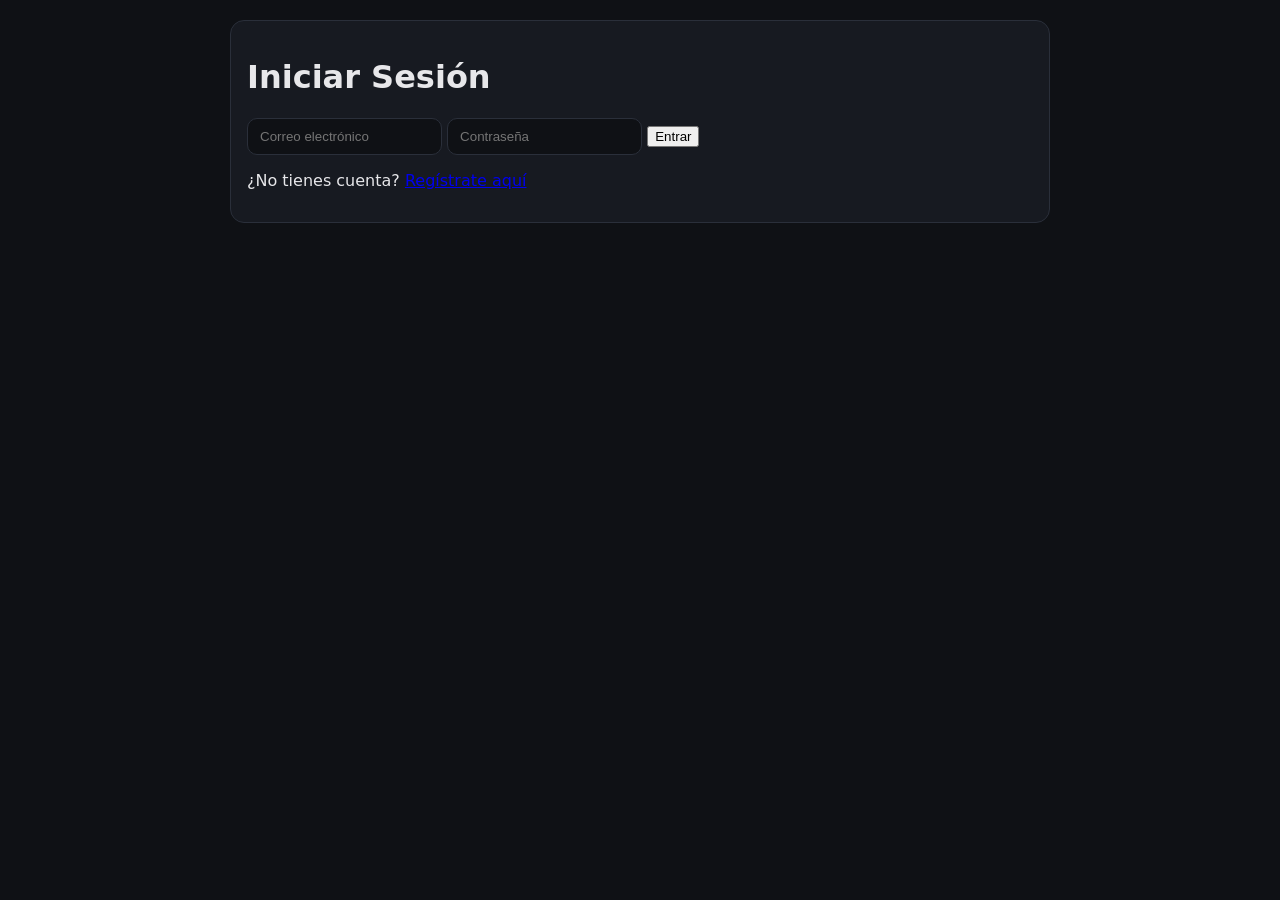
<file: src/home.html>
<!doctype html>
<html lang="es">
<head>
  <meta charset="utf-8" />
  <meta name="viewport" content="width=device-width,initial-scale=1" />
  <title>Home | Perfil</title>
  <link rel="stylesheet" href="./css/styles.css" />
</head>
<body>
  <header class="topbar">
    <h1>Home</h1>
    <nav class="nav">
      <a href="./home.html" class="active">Perfil</a>
      <a href="./update.html">Actualizar Datos</a>
      <a href="./mascotas.html">Explorar Mascotas</a>
      <a href="./publish_mascot.html">Dar en Adopción</a>
      <a href="./solicitudes.html">Solicitudes</a>
      <button id="btnLogout" class="btn btn-secondary">Logout</button>
    </nav>
  </header>

  <main class="container">
    <section class="card">
      <h2>Mi perfil</h2>
      <p class="muted" id="status">Cargando…</p>

      <div id="profile" class="profile hidden">
        <div class="row"><span class="label">ID</span><span id="p_id"></span></div>
        <div class="row"><span class="label">Nombre</span><span id="p_nombre"></span></div>
        <div class="row"><span class="label">Email</span><span id="p_email"></span></div>
        <div class="row"><span class="label">Código Postal</span><span id="p_cp"></span></div>
      </div>

      <div class="actions">
        <a class="btn btn-primary" href="./update.html">Editar información</a>
      </div>

      <pre id="debug" class="hidden"></pre>
    </section>
  </main>

  <script type="module" src="./js/home.js"></script>
</body>
</html>
</file>
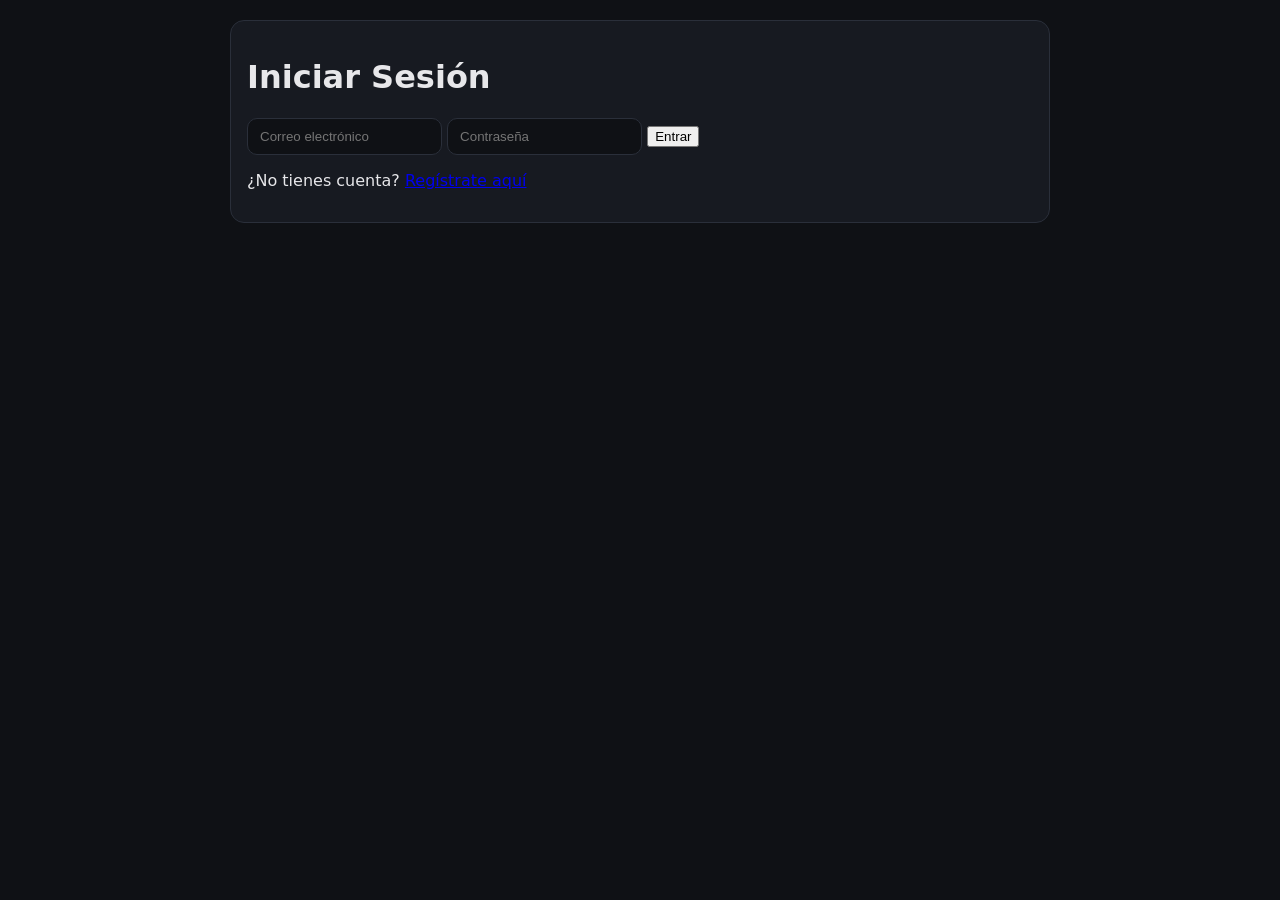
<file: src/login.html>
<!DOCTYPE html>
<html lang="es">
<head>
    <meta charset="UTF-8">
    <meta name="viewport" content="width=device-width, initial-scale=1.0">
    <title>Iniciar Sesión | Perfil</title>
    <link rel="stylesheet" href="./css/styles.css" />
</head>
<body>
    <main class="container">
        <div class="card">
            <h1>Iniciar Sesión</h1>
            <input type="email" id="login-email" placeholder="Correo electrónico">
            <input type="password" id="login-pass" placeholder="Contraseña">
            <button id="btn-login">Entrar</button>
            <p class="error" id="login-error"></p>
            <p>¿No tienes cuenta? <a href="register.html">Regístrate aquí</a></p>
        </div>
    </main>
    <script type="module" src="./js/login.js"></script>
</body>
</html>
</file>
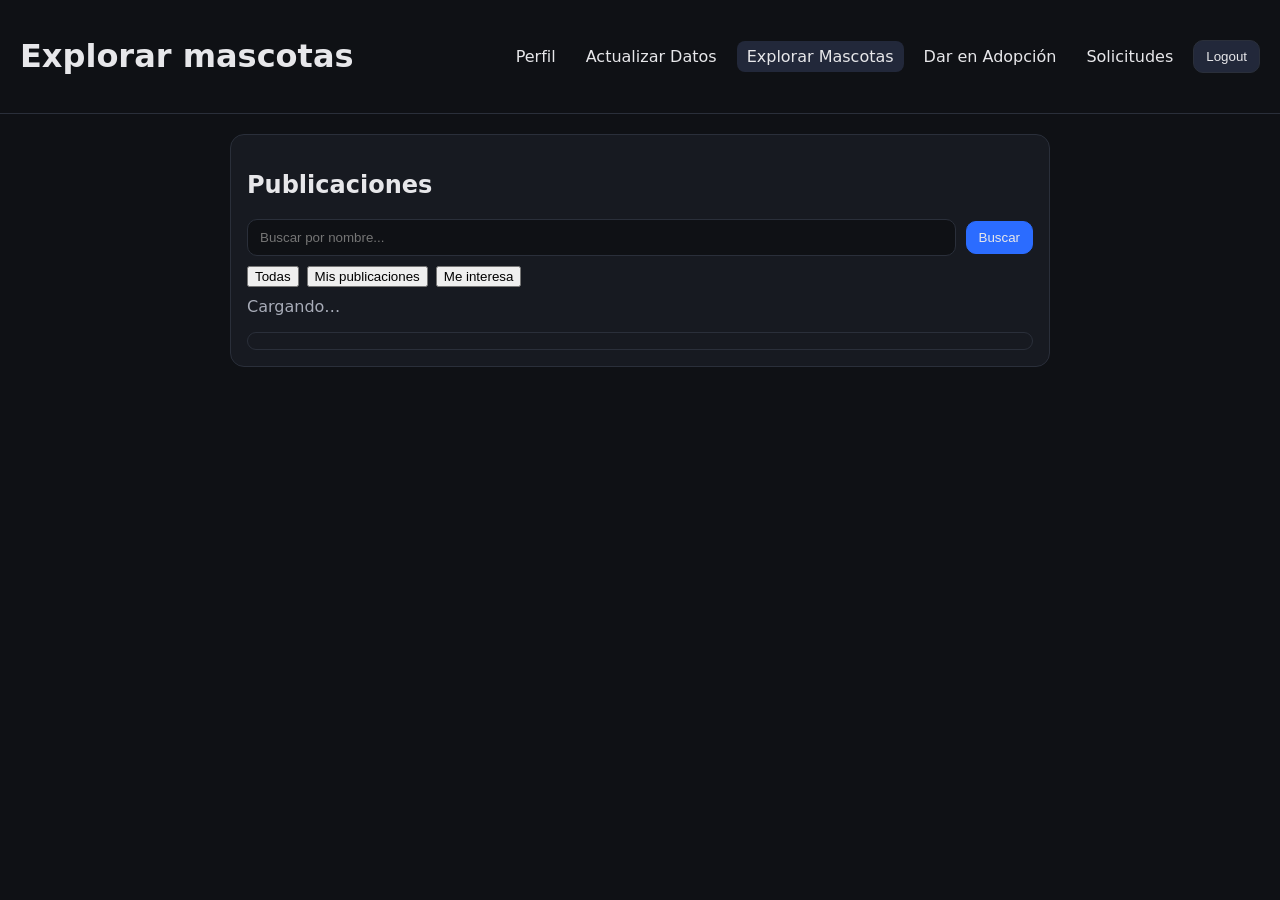
<file: src/mascotas.html>
<!doctype html>
<html lang="es">
<head>
  <meta charset="UTF-8" />
  <meta name="viewport" content="width=device-width,initial-scale=1" />
  <title>Buscador de adopciones</title>

  <link rel="stylesheet" href="./css/styles.css" />
</head>
<body>
  <header class="topbar">
    <h1>Explorar mascotas</h1>
    <nav class="nav">
      <a href="./home.html">Perfil</a>
      <a href="./update.html">Actualizar Datos</a>
      <a href="./mascotas.html" class="active">Explorar Mascotas</a>
      <a href="./publish_mascot.html">Dar en Adopción</a>
      <a href="./solicitudes.html">Solicitudes</a>
      <button id="btnLogout" class="btn btn-secondary">Logout</button>
    </nav>
  </header>

  <main class="container">
    <section class="card">
      <h2>Publicaciones</h2>

      <div style="display:flex; gap:10px; align-items:center; margin:10px 0;">
        <input id="q" type="text" placeholder="Buscar por nombre..." style="flex:1;" />
        <button id="btnBuscar" class="btn btn-primary">Buscar</button>
      </div>

      <div style="display:flex; gap:8px; margin:10px 0; flex-wrap:wrap;">
        <button class="tab active" data-tab="todas">Todas</button>
        <button class="tab" data-tab="mias">Mis publicaciones</button>
        <button class="tab" data-tab="interes">Me interesa</button>
      </div>

      <p class="muted" id="status">Cargando…</p>

      <!-- Lista con scroll -->
      <div id="list" style="display:grid; gap:12px; max-height:60vh; overflow:auto; padding:8px; border:1px solid #2a2f3a; border-radius:12px;"></div>

      <pre id="debug" class="hidden" style="margin-top:10px;"></pre>
    </section>
  </main>

  <script type="module" src="./js/mascotas.js"></script>
</body>
</html>
</file>
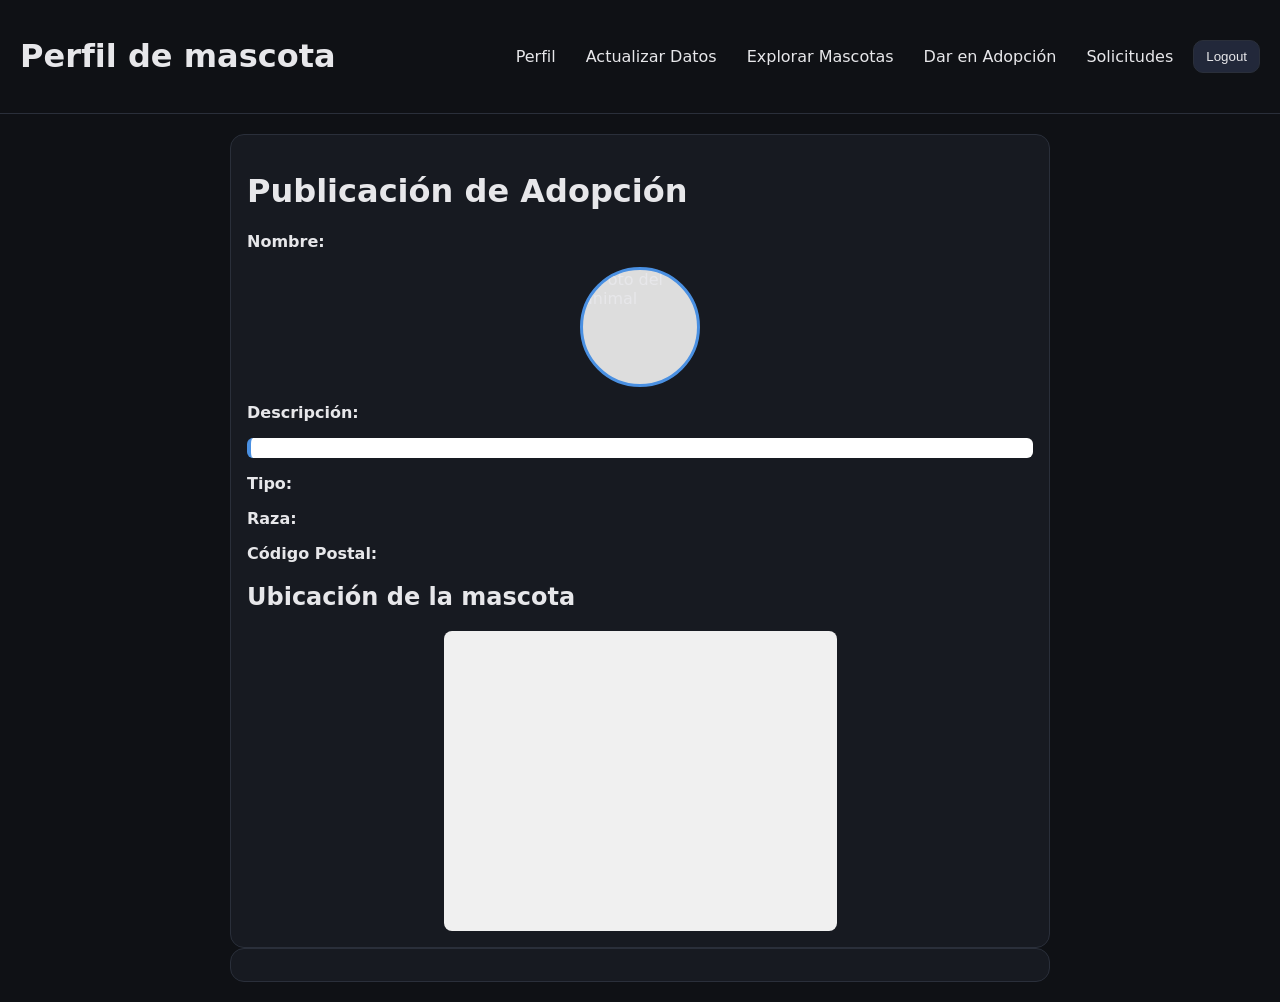
<file: src/publication_view.html>
<!DOCTYPE html>
<html lang="es">
<head>
    <meta charset="UTF-8">
    <meta name="viewport" content="width=device-width, initial-scale=1.0">
    <title>Iniciar Sesión | Perfil</title>
    <link rel="stylesheet" href="./css/styles.css" />
</head>
<body>
    <header class="topbar">
        <h1>Perfil de mascota</h1>
        <nav class="nav">
            <a href="./home.html">Perfil</a>
            <a href="./update.html">Actualizar Datos</a>
            <a href="./mascotas.html">Explorar Mascotas</a>
            <a href="./publish_mascot.html">Dar en Adopción</a>
            <a href="./solicitudes.html">Solicitudes</a>
            <button id="btnLogout" class="btn btn-secondary">Logout</button>
        </nav>
    </header>
    <main class="container">
        <div class="card">
            <h1>Publicación de Adopción</h1>
            <p><strong>Nombre:</strong> <span id="mascot-name"></span></p>
            <div class="photo-container">
                <img id="mascot-photo" alt="Foto del animal">
            </div>
            <p><strong>Descripción:</strong></p>
            <div id="mascot-description"></div>
            <p><strong>Tipo:</strong> <span id="mascot-type"></span></p>
            <p><strong>Raza:</strong> <span id="mascot-breed"></span></p>
            <p><strong>Código Postal:</strong> <span id="mascot-zipcode"></span></p>
            <h2>Ubicación de la mascota</h2>
            <div class="map" id="map"></div>
        </div>
        <div class="card">
            <button id="btn-editar" class="hidden">Editar Publicación</button>
            <button id="btn-adoptar" class="hidden">Confirmar Adopción</button>
            <button id="btn-eliminacion" class="hidden">Eliminar Publicación</button>
        </div>
        <div id="popin-confirmacion" class="hidden">
            <div class="popin-contenido">
                <h3>¿Confirmar adopción?</h3>
                <button id="btn-confirm-adopt">Sí, confirmar</button>
                <button id="btn-cancel">Cancelar</button>
            </div>
        </div>
        <div id="popin-eliminacion" class="hidden">
            <div class="popin-contenido">
                <h3>¿Confirmar eliminación de publicación?</h3>
                <button id="btn-confirm-elim">Sí, eliminar</button>
                <button id="btn-cancel-elim">Cancelar</button>
            </div>
        </div>
    <script type="module" src="./js/display.js"></script>
    </main>
</body>
</html>
</file>
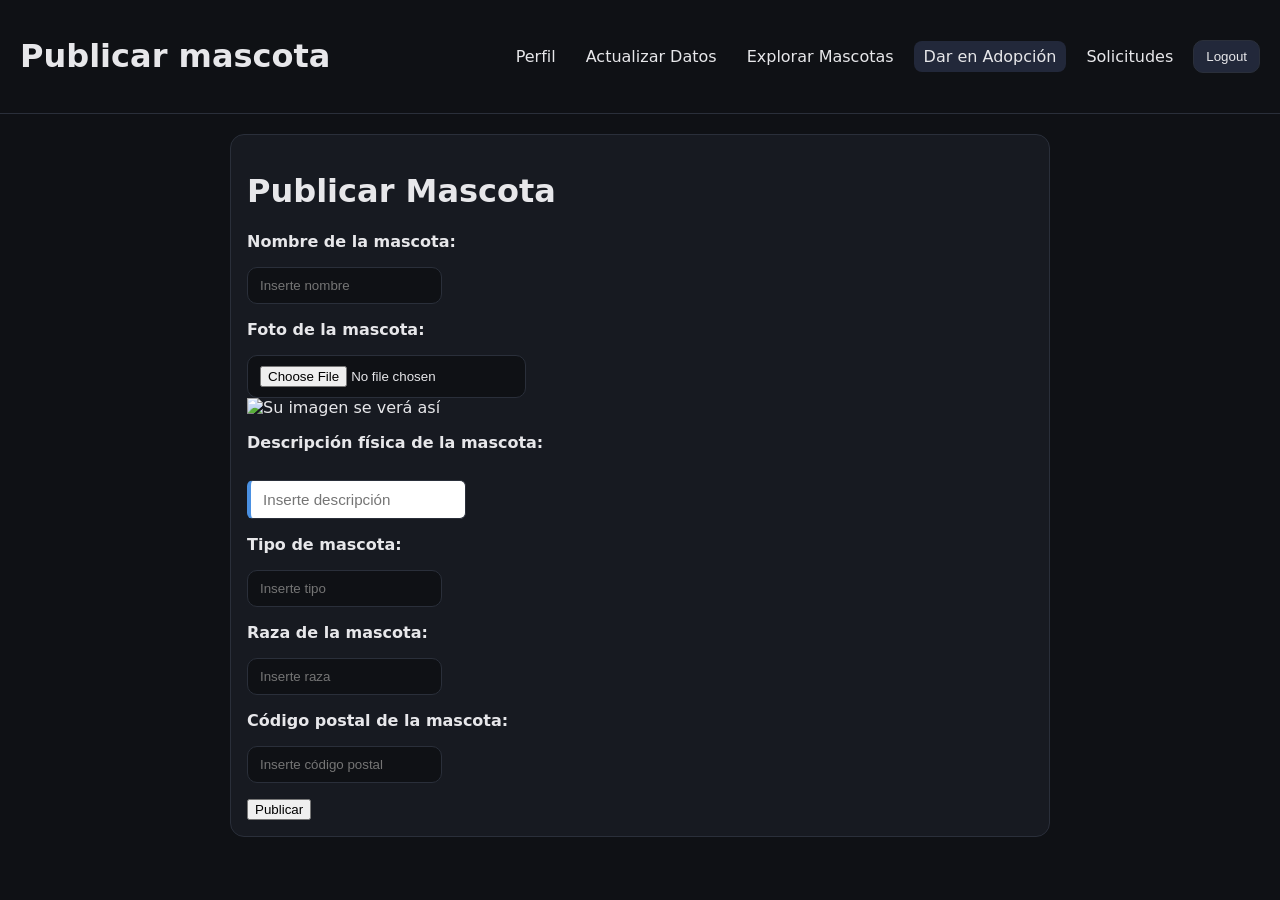
<file: src/publish_mascot.html>
<!DOCTYPE html>
<html lang="es">
<head>
    <meta charset="UTF-8">
    <meta name="viewport" content="width=device-width, initial-scale=1.0">
    <title>Iniciar Sesión | Perfil</title>
    <link rel="stylesheet" href="./css/styles.css" />
</head>
<body>
    <header class="topbar">
        <h1>Publicar mascota</h1>
        <nav class="nav">
            <a href="./home.html">Perfil</a>
            <a href="./update.html">Actualizar Datos</a>
            <a href="./mascotas.html">Explorar Mascotas</a>
            <a href="./publish_mascot.html" class="active">Dar en Adopción</a>
            <a href="./solicitudes.html">Solicitudes</a>
            <button id="btnLogout" class="btn btn-secondary">Logout</button>
        </nav>
    </header>
    <main class="container">
        <div class="card">
            <h1>Publicar Mascota</h1>
            <p><strong>Nombre de la mascota:</strong></p>
            <div>
            <input type="text" id="mascot-name" placeholder="Inserte nombre">
            </div>
            <p><strong>Foto de la mascota:</strong></p>
            <div>
            <input type="file" id="imageInput" accept="image/*">
            </div>
            <div>
            <img id="preview" alt="Su imagen se verá así">
            </div>
            <p><strong>Descripción física de la mascota:</strong></p>
            <div>
            <input type="text" id="mascot-description" placeholder="Inserte descripción">
            </div>
            <p><strong>Tipo de mascota:</strong></p>
            <div>
            <input type="text" id="mascot-type" placeholder="Inserte tipo">
            </div>
            <p><strong>Raza de la mascota:</strong></p>
            <div>
            <input type="text" id="mascot-breed" placeholder="Inserte raza">
            </div>
            <p><strong>Código postal de la mascota:</strong></p>
            <div>
            <input type="number" id="mascot-zipcode" placeholder="Inserte código postal">
            </div>
            <p id="reg-error" style="color: red;"></p>
            <div>
            <button id="btn-publish">Publicar</button>
            </div>
        </div>
    </main>
    <script type="module" src="./js/publish.js"></script>
</head>
</html>
</file>
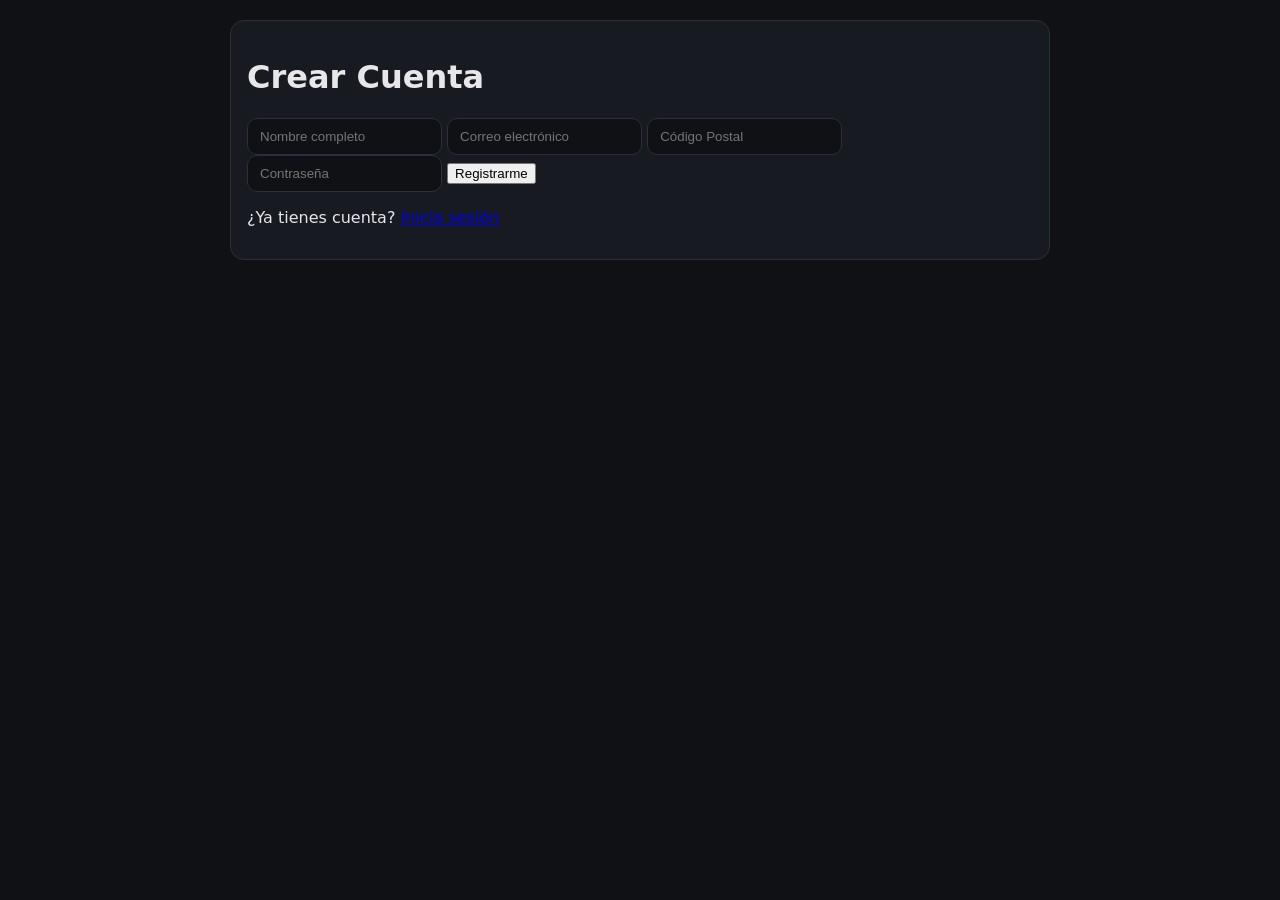
<file: src/register.html>
<!DOCTYPE html>
<html lang="es">
<head>
    <meta charset="UTF-8">
    <meta name="viewport" content="width=device-width, initial-scale=1.0">
    <title>Crear Cuenta | Perfil</title>
    <link rel="stylesheet" href="./css/styles.css" />
</head>
<body>
    <main class="container">
        <div class="card">
            <h1>Crear Cuenta</h1>
            <input type="text" id="reg-nombre" placeholder="Nombre completo">
            <input type="email" id="reg-email" placeholder="Correo electrónico">
            <input type="text" id="reg-cp" placeholder="Código Postal">
            <input type="password" id="reg-pass" placeholder="Contraseña">
            <button id="btn-register">Registrarme</button>
            <p class="error" id="reg-error"></p>
            <p>¿Ya tienes cuenta? <a href="login.html">Inicia sesión</a></p>
        </div>
    </main>
    <script type="module" src="./js/register.js"></script>
</body>
</html>
</file>
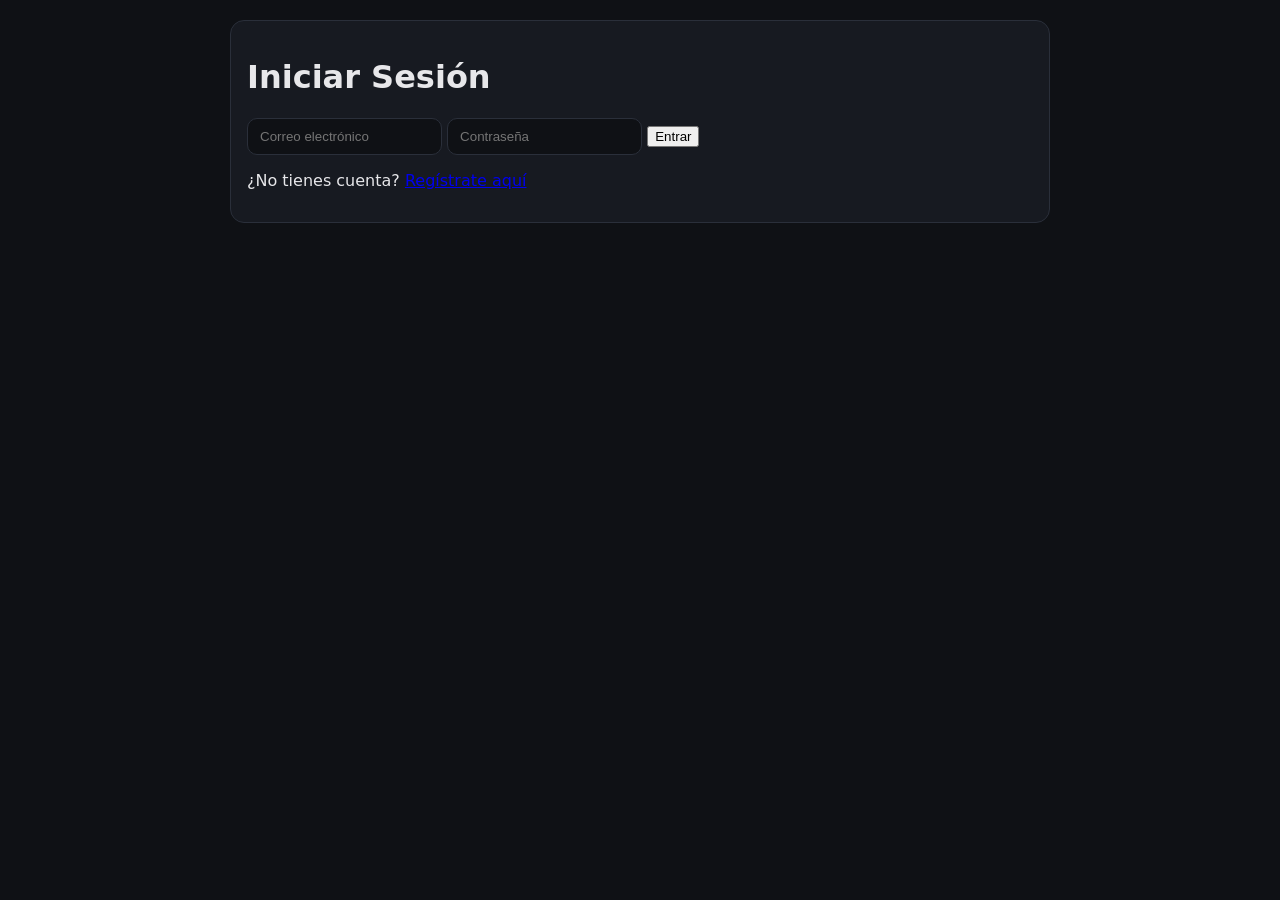
<file: src/solicitudes.html>
<!DOCTYPE html>
<html lang="es">
<head>
    <meta charset="UTF-8">
    <meta name="viewport" content="width=device-width, initial-scale=1.0">
    <title>Solicitudes de adopción | Equipo 7</title>
    <link rel="stylesheet" href="./css/styles.css">
</head>
<body>
<header class="topbar">
    <h1>Solicitudes de adopción</h1>
    <nav class="nav">
        <a href="./home.html">Perfil</a>
        <a href="./update.html">Actualizar Datos</a>
        <a href="./mascotas.html">Explorar Mascotas</a>
        <a href="./publish_mascot.html">Dar en Adopción</a>
        <a href="./solicitudes.html" class="active">Solicitudes</a>
        <button id="btnLogout" class="btn btn-secondary">Logout</button>
    </nav>
</header>

<main class="container" id="solicitudes-container">
    <h1 class="page-title">Interesados en mis mascotas</h1>

    <!-- Estado vacío: Cuando el usuario no tiene ninguna mascota publicada -->
    <div class="global-empty-state" id="global-empty-state" style="display: none;">
        <h2>Aún no has publicado ninguna mascota. </h2>
        <p>Cuando des en adopción a un animal, aquí podrás ver a las personas interesadas en darle un hogar.</p>
        <a href="./publish_mascot.html" class="btn-contactar">Publicar mi primera mascota</a>
    </div>

    <!-- Estado no vacío: Cuando el usuario tiene al menos una mascota publicada -->
    <div id="lista-solicitudes">
    </div>
</main>
<script type="module" src="./js/solicitudes.js"></script>
</body>
</html>
</file>
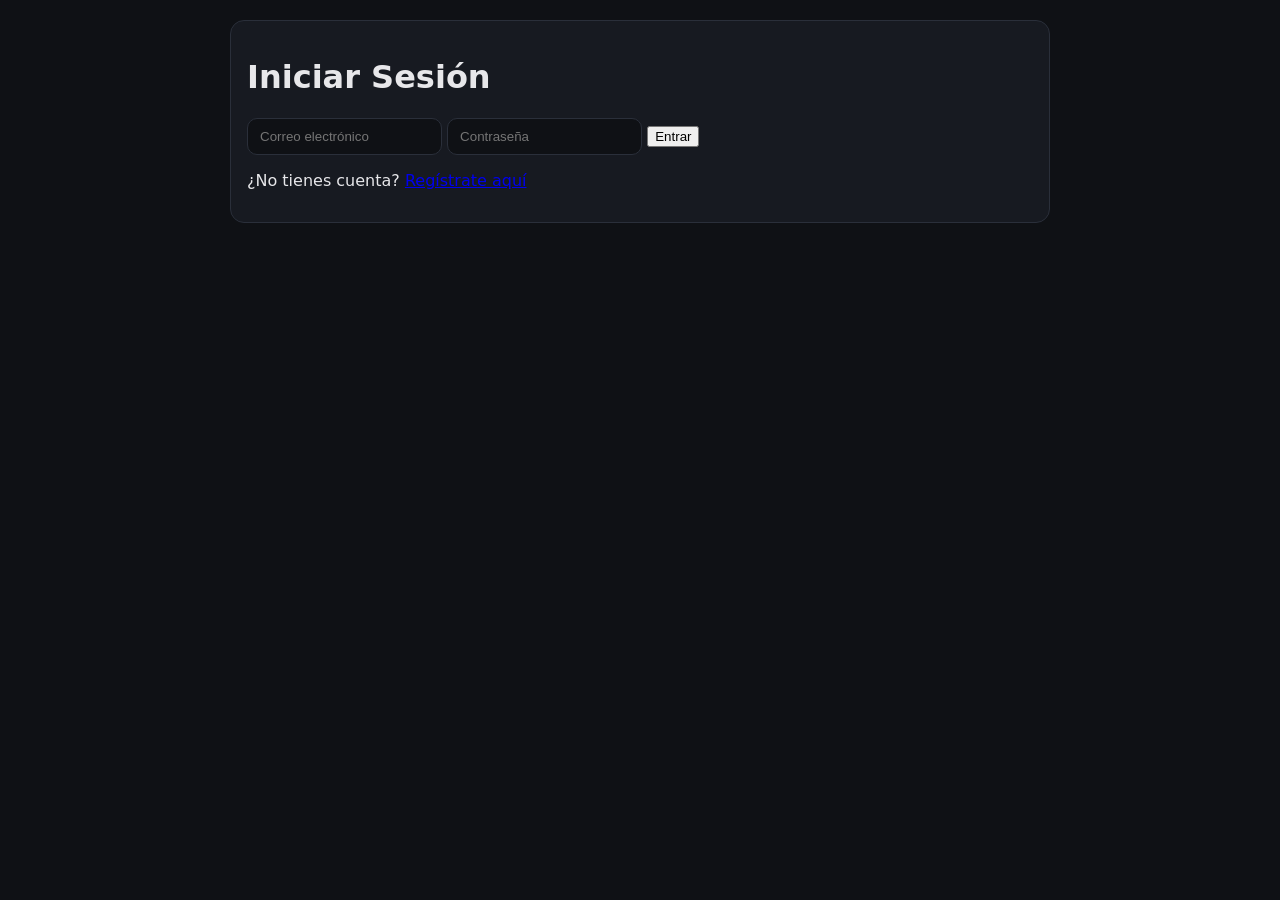
<file: src/update.html>
<!doctype html>
<html lang="es">
<head>
  <meta charset="utf-8" />
  <meta name="viewport" content="width=device-width,initial-scale=1" />
  <title>Actualizar | Perfil</title>
  <link rel="stylesheet" href="./css/styles.css" />
</head>
<body>
  <header class="topbar">
    <h1>Actualizar datos</h1>
    <nav class="nav">
      <a href="./home.html">Perfil</a>
      <a href="./update.html" class="active">Actualizar Datos</a>
      <a href="./mascotas.html">Explorar Mascotas</a>
      <a href="./publish_mascot.html">Dar en Adopción</a>
      <a href="./solicitudes.html">Solicitudes</a>
      <button id="btnLogout" class="btn btn-secondary">Logout</button>
    </nav>
  </header>

  <main class="container">
    <section class="card">
      <h2>Editar información</h2>
      <p class="muted" id="status">Cargando datos…</p>

      <form id="frm" class="form hidden">
        <label>
          Nombre
          <input id="nombre" name="nombre" required />
        </label>

        <label>
          Email
          <input id="email" name="email" type="email" required />
        </label>

        <label>
          Código Postal
          <input id="codigoPostal" name="codigoPostal" required />
        </label>

        <label>
          Password (opcional)
          <input id="password" name="password" type="password" autocomplete="new-password" />
        </label>

        <div class="actions">
          <button class="btn btn-primary" type="submit">Guardar</button>
          <button class="btn btn-secondary" type="button" id="btnCancel">Cancelar</button>
        </div>
      </form>

      <p id="msg" class="msg"></p>
      <pre id="debug" class="hidden"></pre>
    </section>
  </main>

  <script type="module" src="./js/update.js"></script>
</body>
</html>
</file>
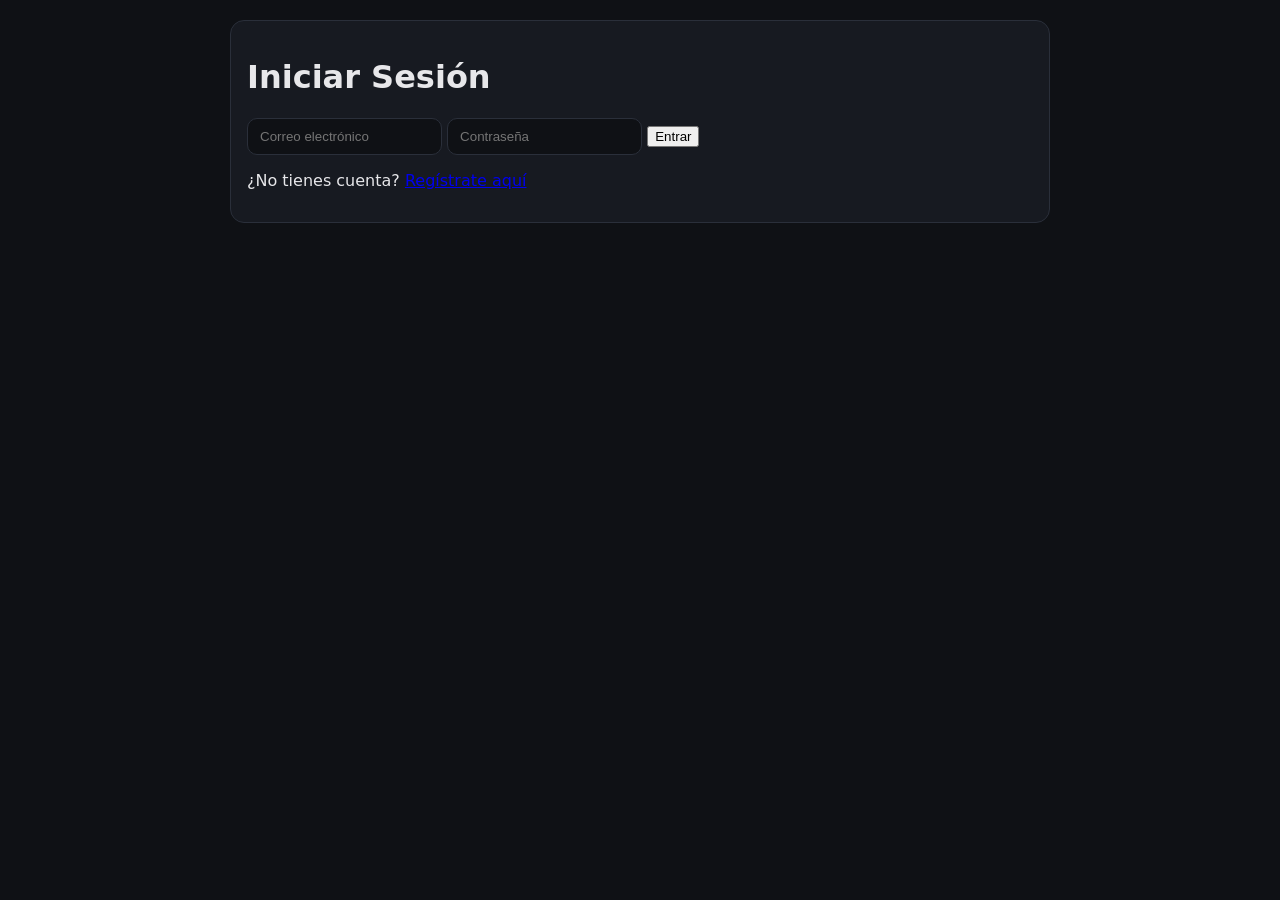
<file: src/update_mascot.html>
<!DOCTYPE html>
<html lang="es">
<head>
    <meta charset="UTF-8">
    <meta name="viewport" content="width=device-width, initial-scale=1.0">
    <title>Actualizar Publicación</title>
    <link rel="stylesheet" href="./css/styles.css" />
</head>
<body>
    <header class="topbar">
        <h1>Perfil de mascota</h1>
        <nav class="nav">
            <a href="./home.html">Perfil</a>
            <a href="./update.html">Actualizar Datos</a>
            <a href="./mascotas.html">Explorar Mascotas</a>
            <a href="./publish_mascot.html">Dar en Adopción</a>
            <a href="./solicitudes.html">Solicitudes</a>
            <button id="btnLogout" class="btn btn-secondary">Logout</button>
        </nav>
    </header>
    <main class="container">
        <section class="card">
            <h2>Editar publicación</h2>
            <p class="muted" id="status">Cargando datos…</p>
            <form id="frm" class="form hidden">
                <label>
                    Nombre
                    <input id="mascot-name" name="mascot-name" required />
                </label>
                <label>
                    Descripción
                    <input id="mascot-description" name="mascot-description" required />
                </label>
                <p><strong>Foto de la mascota:</strong></p>
                <div>
                    <input type="file" id="imageInput" accept="image/*">
                </div>
                <div>
                    <img id="preview" alt="Su imagen se verá así">
                </div>
                <label>
                    Tipo de la mascota
                    <input id="mascot-type" name="mascot-type" required />
                </label>
                <label>
                    Raza de la mascota
                    <input id="mascot-breed" name="mascot-breed" required />
                </label>
                <label>
                    Código Postal
                    <input id="mascot-zipcode" name="mascot-zipcode" required />
                </label>
                <div class="actions">
                    <button class="btn btn-primary" type="submit">Guardar</button>
                    <button id="btn-cancel" type="button">Cancelar</button>
                </div>
            </form>
        </section>
    </main>
 <script type="module" src="./js/update_mascot.js"></script>
</body>
</html>
</file>
<file: src/css/styles.css>
:root {
  --bg: #0f1115;
  --card: #171a21;
  --text: #e7e7ea;
  --muted: #a8acb8;
  --border: #2a2f3a;
}

* { box-sizing: border-box; }
body {
  margin: 0;
  font-family: system-ui, -apple-system, Segoe UI, Roboto, Ubuntu, Cantarell, Arial, sans-serif;
  background: var(--bg);
  color: var(--text);
}

.topbar {
  padding: 16px 20px;
  border-bottom: 1px solid var(--border);
  display: flex;
  align-items: center;
  justify-content: space-between;
  gap: 12px;
}

.nav { display: flex; gap: 10px; align-items: center; }
.nav a { color: var(--text); text-decoration: none; padding: 6px 10px; border-radius: 8px; }
.nav a.active { background: #22283a; }

.container { padding: 20px; max-width: 860px; margin: 0 auto; }

.card {
  background: var(--card);
  border: 1px solid var(--border);
  border-radius: 14px;
  padding: 16px;
}

.photo-container {
  width: 120px;
  height: 120px;
  margin: 0 auto 15px auto;
  border-radius: 50%;
  overflow: hidden;
  border: 3px solid #4a90e2;
  background: #ddd;
}

.muted { color: var(--muted); margin-top: 0; }
.hidden { display: none !important; }

.profile { margin-top: 12px; }
.row { display: grid; grid-template-columns: 120px 1fr; gap: 10px; padding: 8px 0; border-bottom: 1px solid var(--border); }
.row:last-child { border-bottom: none; }
.label { color: var(--muted); }

.form { display: grid; gap: 12px; margin-top: 10px; }
label { display: grid; gap: 6px; }
input {
  padding: 10px 12px;
  border-radius: 10px;
  border: 1px solid var(--border);
  background: #0f1115;
  color: var(--text);
}

.actions { margin-top: 12px; display: flex; gap: 10px; }

.btn {
  cursor: pointer;
  padding: 8px 12px;
  border-radius: 10px;
  border: 1px solid var(--border);
  background: transparent;
  color: var(--text);
}
.btn-primary { background: #2b6cff; border-color: #2b6cff; }
.btn-secondary { background: #22283a; }

.msg { margin-top: 10px; color: #ffd27a; }
pre { background: #0b0d12; border: 1px solid var(--border); padding: 10px; border-radius: 10px; overflow: auto; }

/* Mensajes largos o frases */
#mascot-description {
  margin-top: 12px;
  padding: 10px 12px;
  background: #ffffff;
  border-left: 4px solid #4a90e2;
  border-radius: 6px;
  font-size: 0.95rem;
  color: #333;
  text-align: justify;
  white-space: normal; /* Permite saltos de línea naturales */
}

  /* Imagen del animal */
  #mascot-photo {
    width: 100%;
    height: 100%;
    object-fit: cover;
  }

 /* === Estilos para Solicitudes === */

 .page-title {
     margin-bottom: 2rem;
     color: #ffffff;
     border-bottom: 2px solid #ddd;
     padding-bottom: 0.5rem;
 }

 /* Diseño de la Tarjeta Agrupada */
 .mascota-card {
     background-color: #ffffff;
     border-radius: 12px;
     box-shadow: 0 4px 6px rgba(0,0,0,0.1);
     margin-bottom: 2rem;
     overflow: hidden;
     display: flex;
     flex-direction: column;
 }

 /* Cabecera de la Tarjeta (Datos de la mascota) */
 .mascota-header {
     display: flex;
     align-items: center;
     padding: 1.5rem;
     background-color: #24599C;
     border-bottom: 1px solid #c8e6c9;
 }

 .mascota-foto {
     width: 80px;
     height: 80px;
     border-radius: 50%;
     object-fit: cover;
     margin-right: 1.5rem;
     border: 3px solid white;
     box-shadow: 0 2px 4px rgba(0,0,0,0.1);
 }

 .mascota-info {
     flex-grow: 1; /* Empuja el botón de detalle hacia la derecha */
 }

 .mascota-info h2 { margin: 0 0 5px 0; color: #000000; }
 .mascota-info p { margin: 0; color: #000000; font-size: 0.95rem; font-weight: 500; }

 /* Botón de "Ver Detalle" en la cabecera */
 .mascota-acciones {
     margin-left: 1rem;
 }

 .btn-detalle {
     background-color: #2c3e50;
     color: white;
     text-decoration: none;
     padding: 8px 16px;
     border-radius: 5px;
     font-size: 0.9rem;
     font-weight: bold;
     transition: background-color 0.2s ease;
 }

 .btn-detalle:hover {
     background-color: #1a252f;
 }

 /* Cuerpo de la Tarjeta (Lista de Interesados) */
 .interesados-body {
     padding: 1.5rem;
 }

 .interesados-body h3 {
     margin-top: 0;
     font-size: 1.1rem;
     color: #333;
     margin-bottom: 1rem;
 }

 /* Estilo de la lista de contactos */
 .interesado-item {
     display: grid;
     grid-template-columns: 1fr 1fr auto;
     align-items: center;
     background-color: #f9f9f9;
     padding: 1rem;
     border-radius: 8px;
     margin-bottom: 0.8rem;
     border: 1px solid #eee;
     transition: transform 0.2s ease, border-color 0.2s ease;
 }

 .interesado-item:hover {
     transform: translateX(5px);
     border-color: #bcaaa4;
 }

 .interesado-datos h4 { margin: 0 0 4px 0; font-size: 1rem;  color: #000000; }
 .interesado-datos p { margin: 0; font-size: 0.85rem; color: #777; }

 .interesado-fecha {
     color: #888;
     font-size: 0.85rem;
     text-align: center;
 }

 .btn-contactar {
     background-color: #4CAF50;
     color: white;
     text-decoration: none;
     padding: 8px 16px;
     border-radius: 5px;
     font-size: 0.9rem;
     font-weight: bold;
     transition: background-color 0.2s ease;
     display: inline-block;
 }

 .btn-contactar:hover { background-color: #388e3c; }

 /* Estados Vacíos */
 .empty-state {
     text-align: center;
     padding: 2rem;
     color: #7f8c8d;
 }

 /* Estado Vacío Global (Sin mascotas publicadas) */
 .global-empty-state {
     text-align: center;
     padding: 4rem 2rem;
     background-color: #fff;
     border-radius: 12px;
     box-shadow: 0 4px 6px rgba(0,0,0,0.05);
     margin-top: 2rem;
 }

 .global-empty-state h2 {
     color: #2c3e50;
     margin-bottom: 1rem;
 }

 .global-empty-state p {
     color: #7f8c8d;
     margin-bottom: 2rem;
     font-size: 1.1rem;
 }

.map {
    width: 50%;
    height: 300px;
    margin-top: 15px;
    margin-left: auto;
    margin-right: auto;
    background-color: #f0f0f0;
    border-radius: 8px;
    }
</file>
